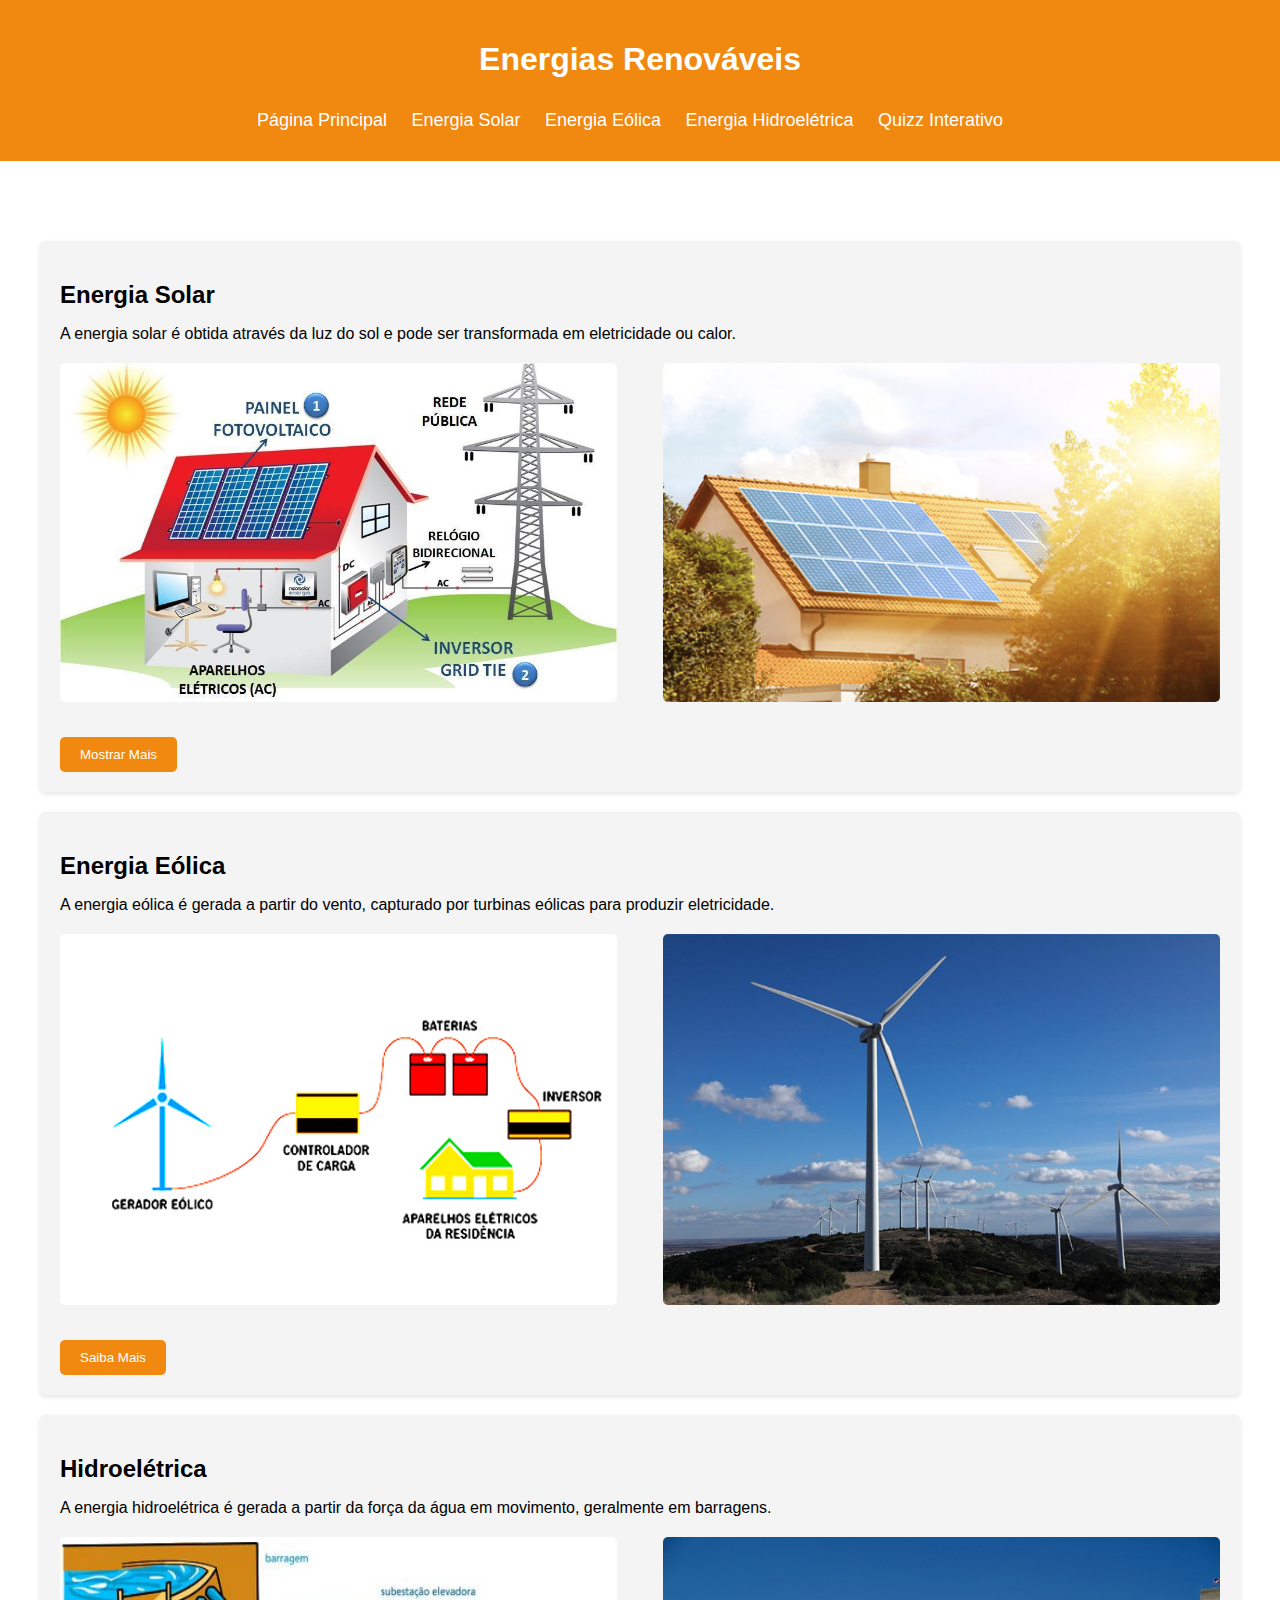
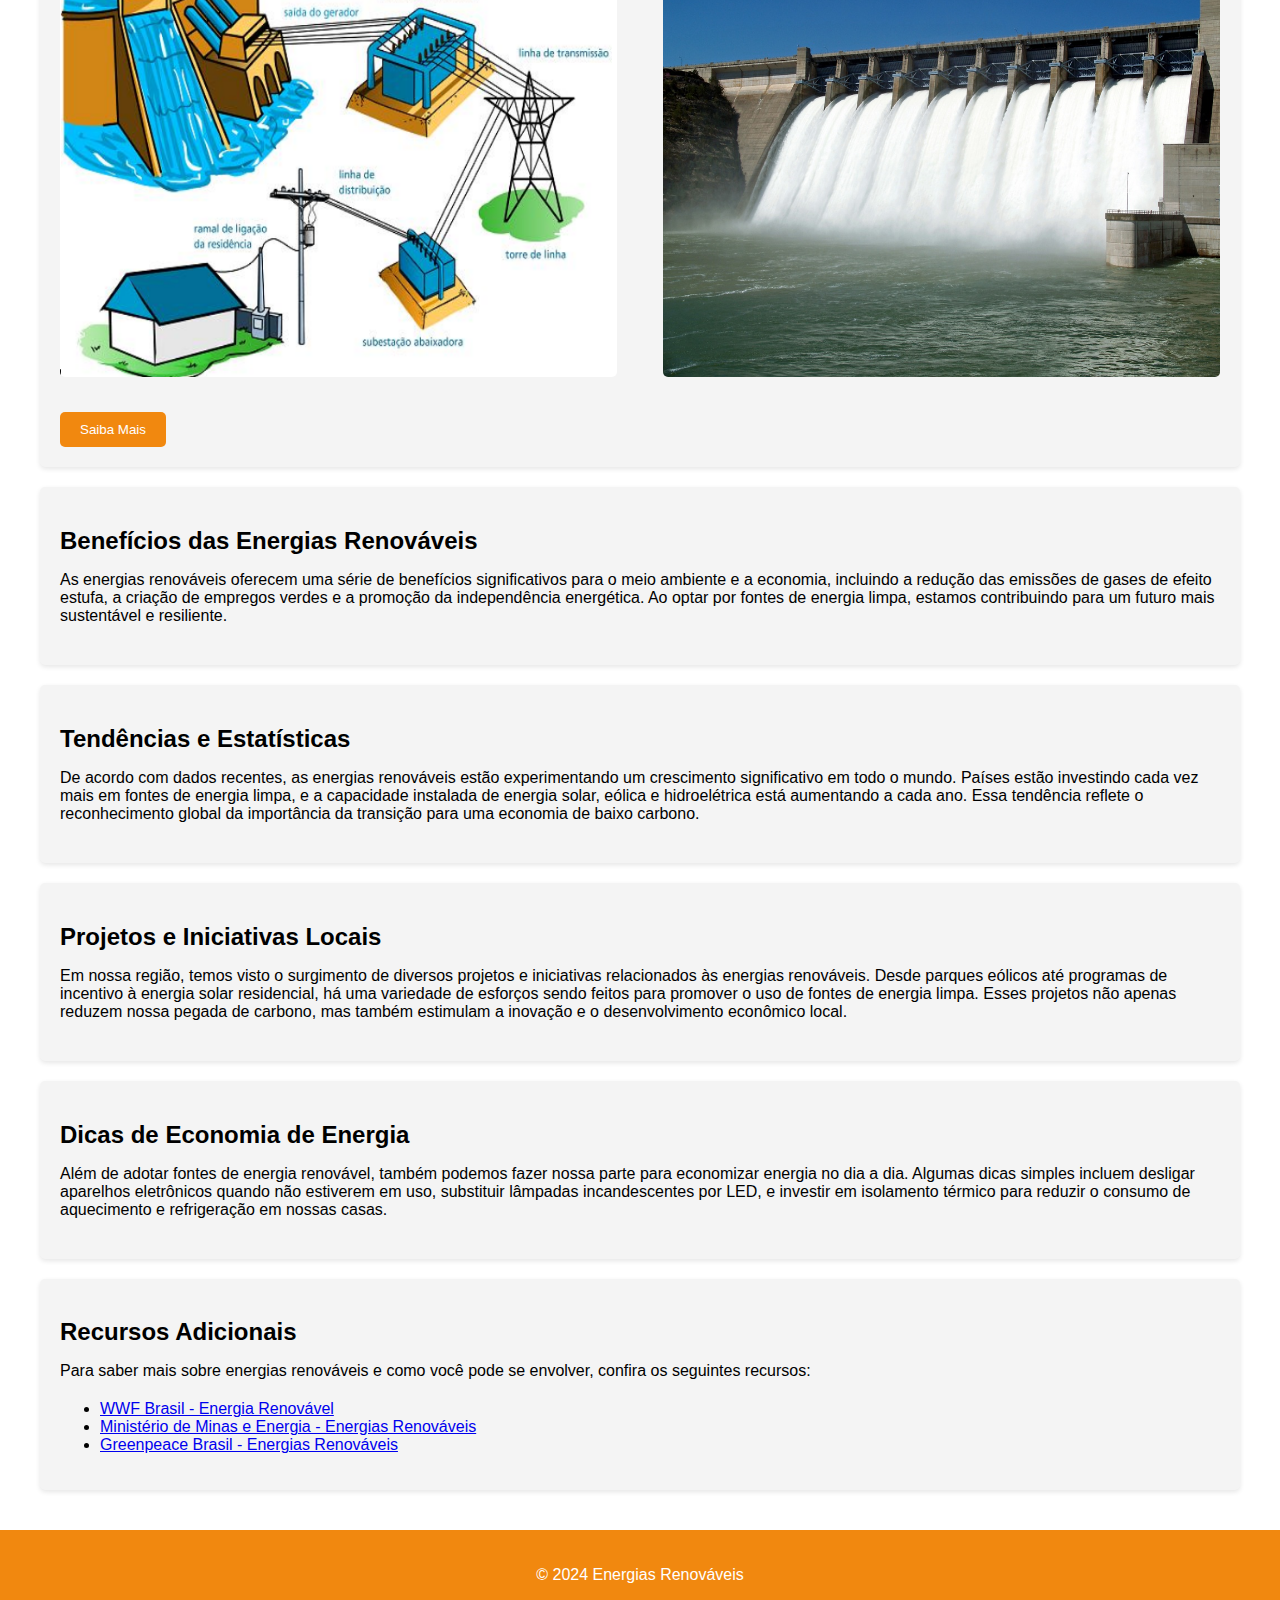
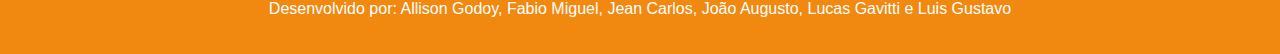
<file: index.html>
<!DOCTYPE html>
<html lang="pt-BR">

<head>
  <meta charset="UTF-8">
  <meta name="viewport" content="width=device-width, initial-scale=1.0">
  <title>Energias Renováveis</title>
  <link rel="stylesheet" href="/Página Principal/style.css">
</head>

<body>
  <header>
    <h1>Energias Renováveis</h1>
    <nav class="navbar">
      <ul>
        <li><a href="index.html">Página Principal</a></li>
        <li><a href="/Energia Solar/index.html">Energia Solar</a></li>
        <li><a href="/Energia Eólica/Index.html">Energia Eólica</a></li>
        <li><a href="/Energia Hidroeletrica/Index.html">Energia Hidroelétrica</a></li>
        <li><a href="/Página Quizz/index.html">Quizz Interativo</a></li>
      </ul>
    </nav>
  </header>

  <main class="container">
    <section id="solar" class="content-section">
      <h2>Energia Solar</h2>
      <p>A energia solar é obtida através da luz do sol e pode ser transformada em eletricidade ou calor.</p>
      <div class="image-container">
        <img src="/Página Principal/Imagens/SistemaEnergiaSolar.jpg" alt="Energia Solar" class="energy-image">
        <img src="/Página Principal/Imagens/EnergiaSolar.jpg" alt="Energia Solar" class="energy-image">
      </div>
      <a href="/Energia Solar//Index.html">
        <button onclick="toggleInfo('solar')">Mostrar Mais</button>
      </a>
    </section>

    <section id="eolica" class="content-section">
      <h2>Energia Eólica</h2>
      <p>A energia eólica é gerada a partir do vento, capturado por turbinas eólicas para produzir eletricidade.</p>
      <div class="image-container">
        <img src="/Página Principal/Imagens/SistemaEnergiaEolica.jpg" alt="Energia Solar" class="energy-image">
        <img src="/Página Principal/Imagens/EnergiaEolica.jpg" alt="Energia Solar" class="energy-image">
      </div>
      <a href="/Energia Eólica/Index.html">
        <button onclick="toggleInfo('eolica')">Saiba Mais</button>
      </a>
    </section>

    <section id="hidroeletrica" class="content-section">
      <h2>Hidroelétrica</h2>
      <p>A energia hidroelétrica é gerada a partir da força da água em movimento, geralmente em barragens.</p>
      <div class="image-container">
        <img src="/Página Principal/Imagens/SistemaEnergiaHidroeletrica.png" alt="Energia Hidroelétrica" class="energy-image">
        <img src="/Página Principal/Imagens/EnergiaHidroeletrica.jpg" alt="Energia Hidroelétrica" class="energy-image">
      </div>
      <a href="/Energia Hidroeletrica/Index.html">
        <button onclick="toggleInfo('hidroeletrica')">Saiba Mais</button>
      </a>
    </section>

    <section class="content-section">
      <h2>Benefícios das Energias Renováveis</h2>
      <p>As energias renováveis oferecem uma série de benefícios significativos para o meio ambiente e a economia, incluindo a redução das emissões de gases de efeito estufa, a criação de empregos verdes e a promoção da independência energética. Ao optar por fontes de energia limpa, estamos contribuindo para um futuro mais sustentável e resiliente.</p>
    </section>

    <section class="content-section">
      <h2>Tendências e Estatísticas</h2>
      <p>De acordo com dados recentes, as energias renováveis estão experimentando um crescimento significativo em todo o mundo. Países estão investindo cada vez mais em fontes de energia limpa, e a capacidade instalada de energia solar, eólica e hidroelétrica está aumentando a cada ano. Essa tendência reflete o reconhecimento global da importância da transição para uma economia de baixo carbono.</p>
    </section>

    <section class="content-section">
      <h2>Projetos e Iniciativas Locais</h2>
      <p>Em nossa região, temos visto o surgimento de diversos projetos e iniciativas relacionados às energias renováveis. Desde parques eólicos até programas de incentivo à energia solar residencial, há uma variedade de esforços sendo feitos para promover o uso de fontes de energia limpa. Esses projetos não apenas reduzem nossa pegada de carbono, mas também estimulam a inovação e o desenvolvimento econômico local.</p>
    </section>

    <section class="content-section">
      <h2>Dicas de Economia de Energia</h2>
      <p>Além de adotar fontes de energia renovável, também podemos fazer nossa parte para economizar energia no dia a dia. Algumas dicas simples incluem desligar aparelhos eletrônicos quando não estiverem em uso, substituir lâmpadas incandescentes por LED, e investir em isolamento térmico para reduzir o consumo de aquecimento e refrigeração em nossas casas.</p>
    </section>

    <section class="content-section">
      <h2>Recursos Adicionais</h2>
      <p>Para saber mais sobre energias renováveis e como você pode se envolver, confira os seguintes recursos:</p>
      <ul>
        <li><a href="https://www.wwf.org.br/natureza_brasileira/area_1/energia_renovavel/">WWF Brasil - Energia Renovável</a></li>
        <li><a href="https://www.gov.br/mme/pt-br/assuntos/energia/energias-renovaveis">Ministério de Minas e Energia - Energias Renováveis</a></li>
        <li><a href="https://www.greenpeace.org/brasil/questoes/energias-renovaveis/">Greenpeace Brasil - Energias Renováveis</a></li>
      </ul>
    </section>
  </main>

  <footer>
    <p>&copy; 2024 Energias Renováveis</p>
    <p>Desenvolvido por: Allison Godoy, Fabio Miguel, Jean Carlos, João Augusto, Lucas Gavitti e Luis Gustavo</p>
  </footer>

</body>

</html>
</file>
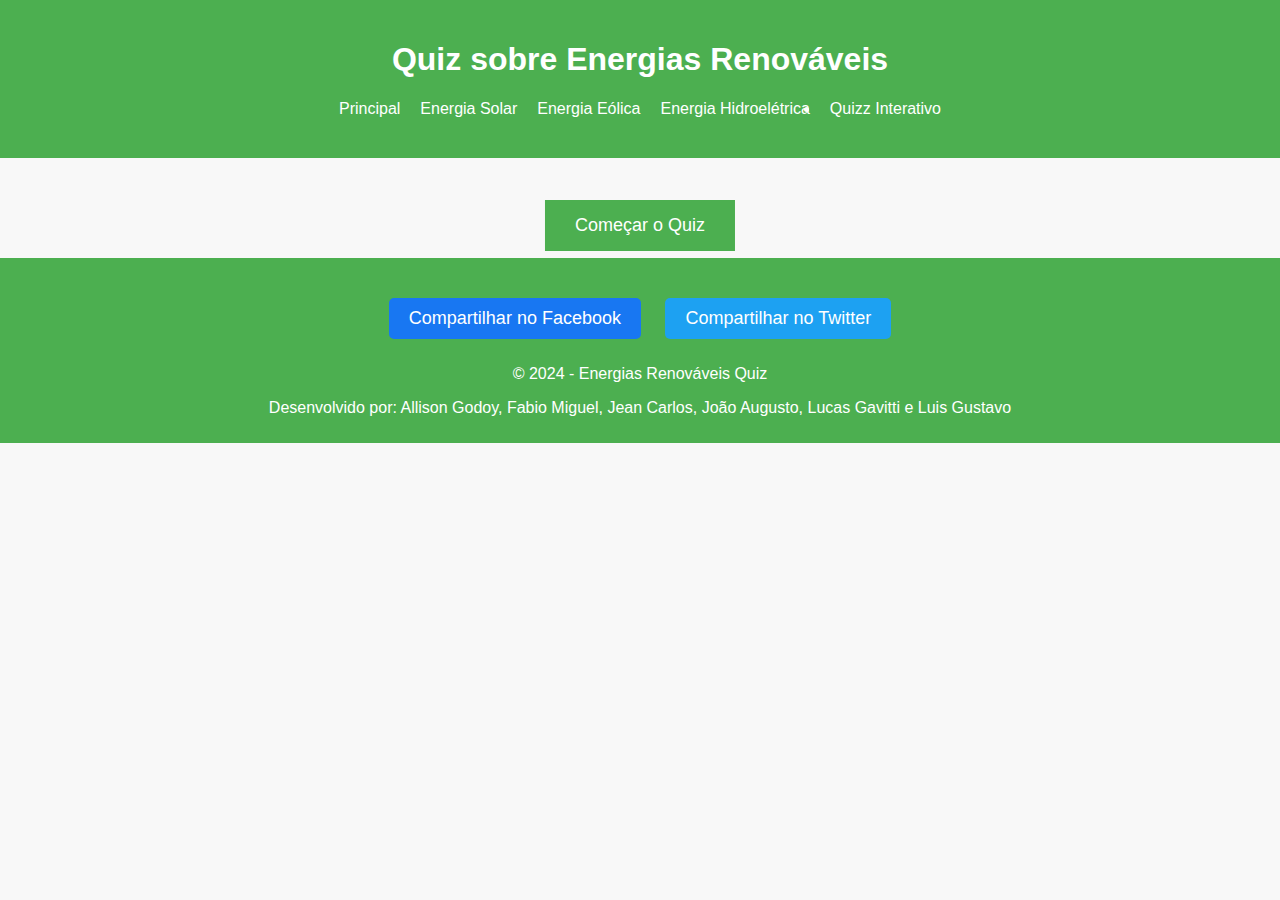
<file: Página Quizz/index.html>
<!DOCTYPE html>
<html lang="pt-br">

<head>
  <meta charset="UTF-8">
  <meta name="viewport" content="width=device-width, initial-scale=1.0">
  <title>Quiz sobre Energias Renováveis</title>
  <link rel="stylesheet" href="style.css">
</head>

<body>
  <header>
    <h1>Quiz sobre Energias Renováveis</h1>
    <div class="nav-links">
      <a href="/index.html">Principal</a>
      <a href="/Energia Solar/index.html">Energia Solar</a>
      <a href="/Energia Eólica/Index.html">Energia Eólica</a>
      <a href="/Energia Hidroeletrica/Index.html">Energia Hidroelétrica</a>
      <li><a href="index.html">Quizz Interativo</a></li>
    </div>
  </header>

  <main id="quiz">
    <div class="explicacao">
      <p>Teste seus conhecimentos sobre Energias Renováveis!</p>
    </div>
    <div class="progress-bar">
      <div class="progress-bar-inner" style="width: 0;"></div>
    </div>
    <h2 id="pergunta"></h2>
    <ul id="opcoes">
    </ul>
    <p id="feedback"></p>
  </main>

  <footer>
    <div class="resultado" id="resultado-final"></div>
    <button class="btn-compartilhar" onclick="compartilharResultado()">Compartilhar no Facebook</button>
    <button class="btn-compartilhar btn-compartilhar-twitter" onclick="compartilharTwitter()">Compartilhar no Twitter</button>
    <p>&copy; 2024 - Energias Renováveis Quiz</p>
    <p>Desenvolvido por: Allison Godoy, Fabio Miguel, Jean Carlos, João Augusto, Lucas Gavitti e Luis Gustavo</p>
  </footer>

  <!-- Botão "Começar" abaixo do cabeçalho -->
  <button class="btn-comecar" onclick="comecarQuiz()">Começar o Quiz</button>

  <script src="script.js"></script>
</body>

</html>
</file>
<file: Página Principal/style.css>
body {
  font-family: Arial, sans-serif;
  margin: 0;
  padding: 0;
}

header,
footer {
  background-color: #f1880f;
  color: #fff;
  text-align: center;
  padding: 20px 0;
}


.navbar {
  background-color: #f1880f;
  padding: 10px 0;
}

.navbar ul {
  list-style-type: none;
  text-align: center;
  margin: 0;
  padding: 0;
}

.navbar li {
  display: inline-block;
  margin-right: 20px;
}

.navbar a {
  text-decoration: none;
  color: #fff;
  font-size: 18px;
  transition: color 0.3s ease;
}


.container {
  max-width: 1200px;
  margin: 80px auto 40px;
  padding: 0 20px;
}


.content-section {
  padding: 20px;
  background-color: #f4f4f4;
  margin-bottom: 20px;
  border-radius: 5px;
  box-shadow: 0 2px 5px rgba(0, 0, 0, 0.1);
  transition: transform 0.3s ease;
}

.content-section:hover {
  transform: translateY(-5px);
}

.content-section h2 {
  margin-bottom: 10px;
}

.content-section p {
  margin-bottom: 20px;
}


.image-container {
  display: flex;
  justify-content: space-between;
  margin-bottom: 15px;
}

.energy-image {
  width: 100%;
  max-width: 48%;
  height: auto;
  display: block;
  border-radius: 5px;
}

button {
  background-color: #f1880f;
  color: #fff;
  border: none;
  padding: 10px 20px;
  margin-top: 20px;
  cursor: pointer;
  transition: background-color 0.3s ease;
  border-radius: 5px;
}

button:hover {
  background-color: #f1880f;
}

/* responsividade */
@media screen and (max-width: 768px) {
  .navbar ul {
    flex-direction: column;
    text-align: center;
  }

  .navbar li {
    margin-right: 0;
    margin-bottom: 10px;
  }

  .energy-image {
    width: 100%;
  }

  .container {
    margin-top: 60px;
  }
}
</file>
<file: Página Quizz/style.css>
body {
  font-family: Arial, sans-serif;
  margin: 0;
  padding: 0;
  background-color: #f8f8f8;
}

header {
  background-color: #4CAF50;
  color: #fff;
  text-align: center;
  padding: 20px 0;
}

main {
  max-width: 800px;
  margin: 20px auto;
  background-color: #fff;
  padding: 20px;
  border-radius: 10px;
  box-shadow: 0 2px 10px rgba(0, 0, 0, 0.1);
  display: none; 
}

h2 {
  color: #4CAF50;
}

ul {
  list-style-type: none;
  padding: 0;
}

button {
  background-color: #4CAF50;
  color: #fff;
  border: none;
  padding: 15px 30px; 
  font-size: 18px; 
  cursor: pointer;
}

button:hover {
  background-color: #45a049;
}

#feedback {
  font-weight: bold;
  margin-top: 10px;
  display: none; 
}

footer {
  background-color: #4CAF50;
  color: #fff;
  text-align: center;
  padding: 10px 0;
  margin-top: 100px; 
}

.explicacao {
  text-align: center;
  margin-bottom: 20px;
}

.feedback-correto {
  color: #4CAF50;
}

.feedback-incorreto {
  color: #f44336;
}

.resultado {
  font-size: 1.2em;
  margin-top: 20px;
}

.btn-compartilhar {
  background-color: #1877f2; 
  color: #fff;
  border: none;
  padding: 10px 20px;
  margin: 10px;
  cursor: pointer;
  border-radius: 5px;
  text-decoration: none;
  display: inline-block;
}

.btn-compartilhar-twitter {
  background-color: #1da1f2; 
}

.nav-links {
  display: flex;
  justify-content: center;
  margin-bottom: 20px;
}

.nav-links a {
  color: #fff;
  margin: 0 10px;
  text-decoration: none;
}

.progress-bar {
  background-color: #ddd;
  height: 20px;
  border-radius: 10px;
  margin-bottom: 20px;
  overflow: hidden;
}

.progress-bar-inner {
  background-color: #4CAF50;
  height: 100%;
  transition: width 0.3s ease-in-out;
}


.btn-comecar {
  position: absolute;
  top: 200px; 
  left: 50%;
  transform: translateX(-50%);
}

@media screen and (max-width: 600px) {
  main {
    padding: 10px;
  }
  .btn-comecar {
    top: 150px;
  }
}
</file>
